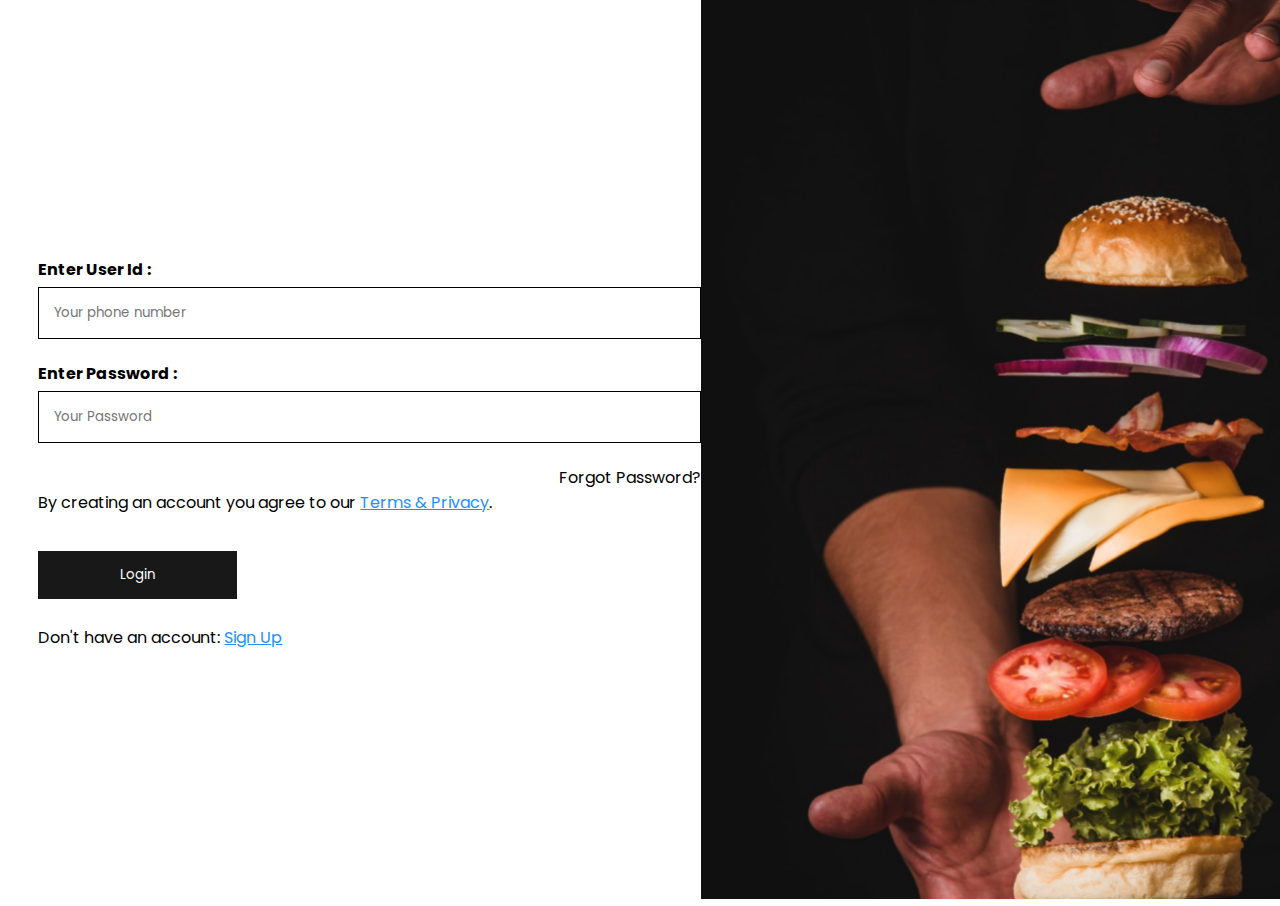
<file: html/login.html>
<!DOCTYPE html>
<html lang="en">
  <head>
    <meta charset="UTF-8" />
    <meta http-equiv="X-UA-Compatible" content="IE=edge" />
    <meta name="viewport" content="width=device-width, initial-scale=1.0" />
    <title>Unwrap Food Pvt. Ltd.</title>
    <link rel="stylesheet" href="../CSS/login_style.css" />
  </head>
  <body>
    <div class="box-container">
      <div class="box1">
        <form action="action_page.php" >
          <label for="number"><b>Enter User Id : </b></label>
          <input
            type="number"
            placeholder="Your phone number"
            name="number"
            required
          />

          <label for="psw"><b>Enter Password : </b></label>
          <input
            type="password"
            placeholder="Your Password"
            name="psw"
            required
          />
          <p class="forgotpsw">
            <a href="http://">Forgot Password?</a>
          </p>
          <p class="terms">
            By creating an account you agree to our
            <a href="https://www.unwrapfood.in/terms-conditions-unwrap/" target="_blank" style="color: dodgerblue">Terms & Privacy</a>.
          </p>
          <div class="clearfix">
            <button type="submit" class="loginbtn">Login</button>
          </div>
        </form>
        <p class="signup">Don't have an account: <a href="http://" style="color: dodgerblue">Sign Up</a></p>
      </div>
      <div class="box2">
        <img src="../Images/login.png" alt="Unwrap" srcset="" />
      </div>
    </div>
  </body>
</html>
</file>
<file: CSS/login_style.css>
@import url('https://fonts.googleapis.com/css2?family=Poppins:wght@200;400;500&display=swap');

* {
  padding: 0;
  margin: 0;
  box-sizing: border-box;
  overflow-y: hidden;
  font-family: 'Poppins', sans-serif;
}

.box-container {
  display: flex;
  justify-content: space-between;
}

.box1 {
  align-self: center;
  margin-left: 3vw;
}

.box2 img {
  height: 99.9vh;
}

input[type="number"],
input[type="password"] {
  width: 100%;
  padding: 15px;
  margin: 5px 0 22px 0;
  display: inline-block;
  border: 1px solid black;
}

input[type="number"]:focus,
input[type="password"]:focus {
  outline: none;
}

button {
  background-color: black;
  color: white;
  padding: 14px 20px;
  margin: 8px 0;
  border: none;
  cursor: pointer;
  width: 100%;
  opacity: 0.9;
}

button:hover {
  opacity: 1;
}

/* Float loginbutton and add an equal width */
.loginbtn {
  float: left;
  width: 30%;
  margin-top: 4vh;
}

.forgotpsw{
  float: right;
} 

.forgotpsw a{
  color: black;
  text-decoration: none;
}

/* Clear floats */
.terms, .clearfix::after {
  content: "";
  clear: both;
  display: table;
}

.signup{
  margin-top: 2vh;
}
</file>
